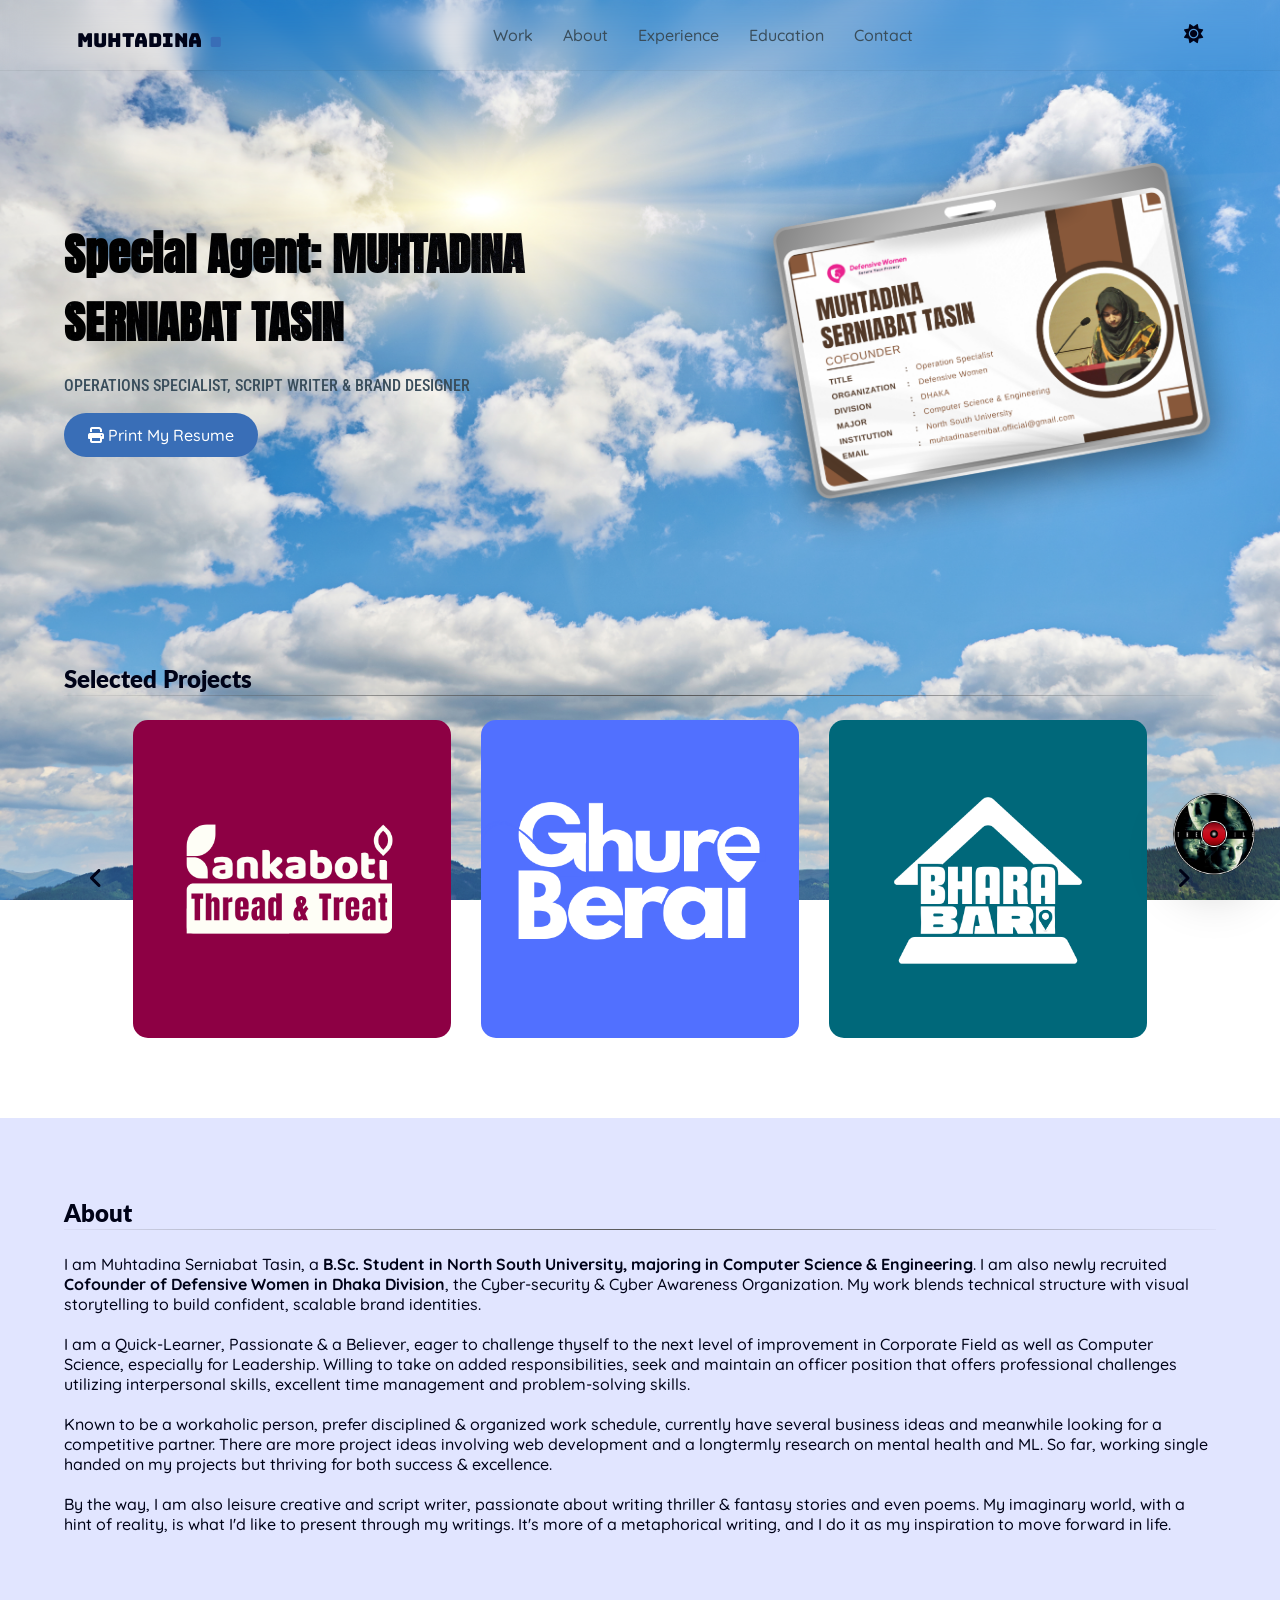
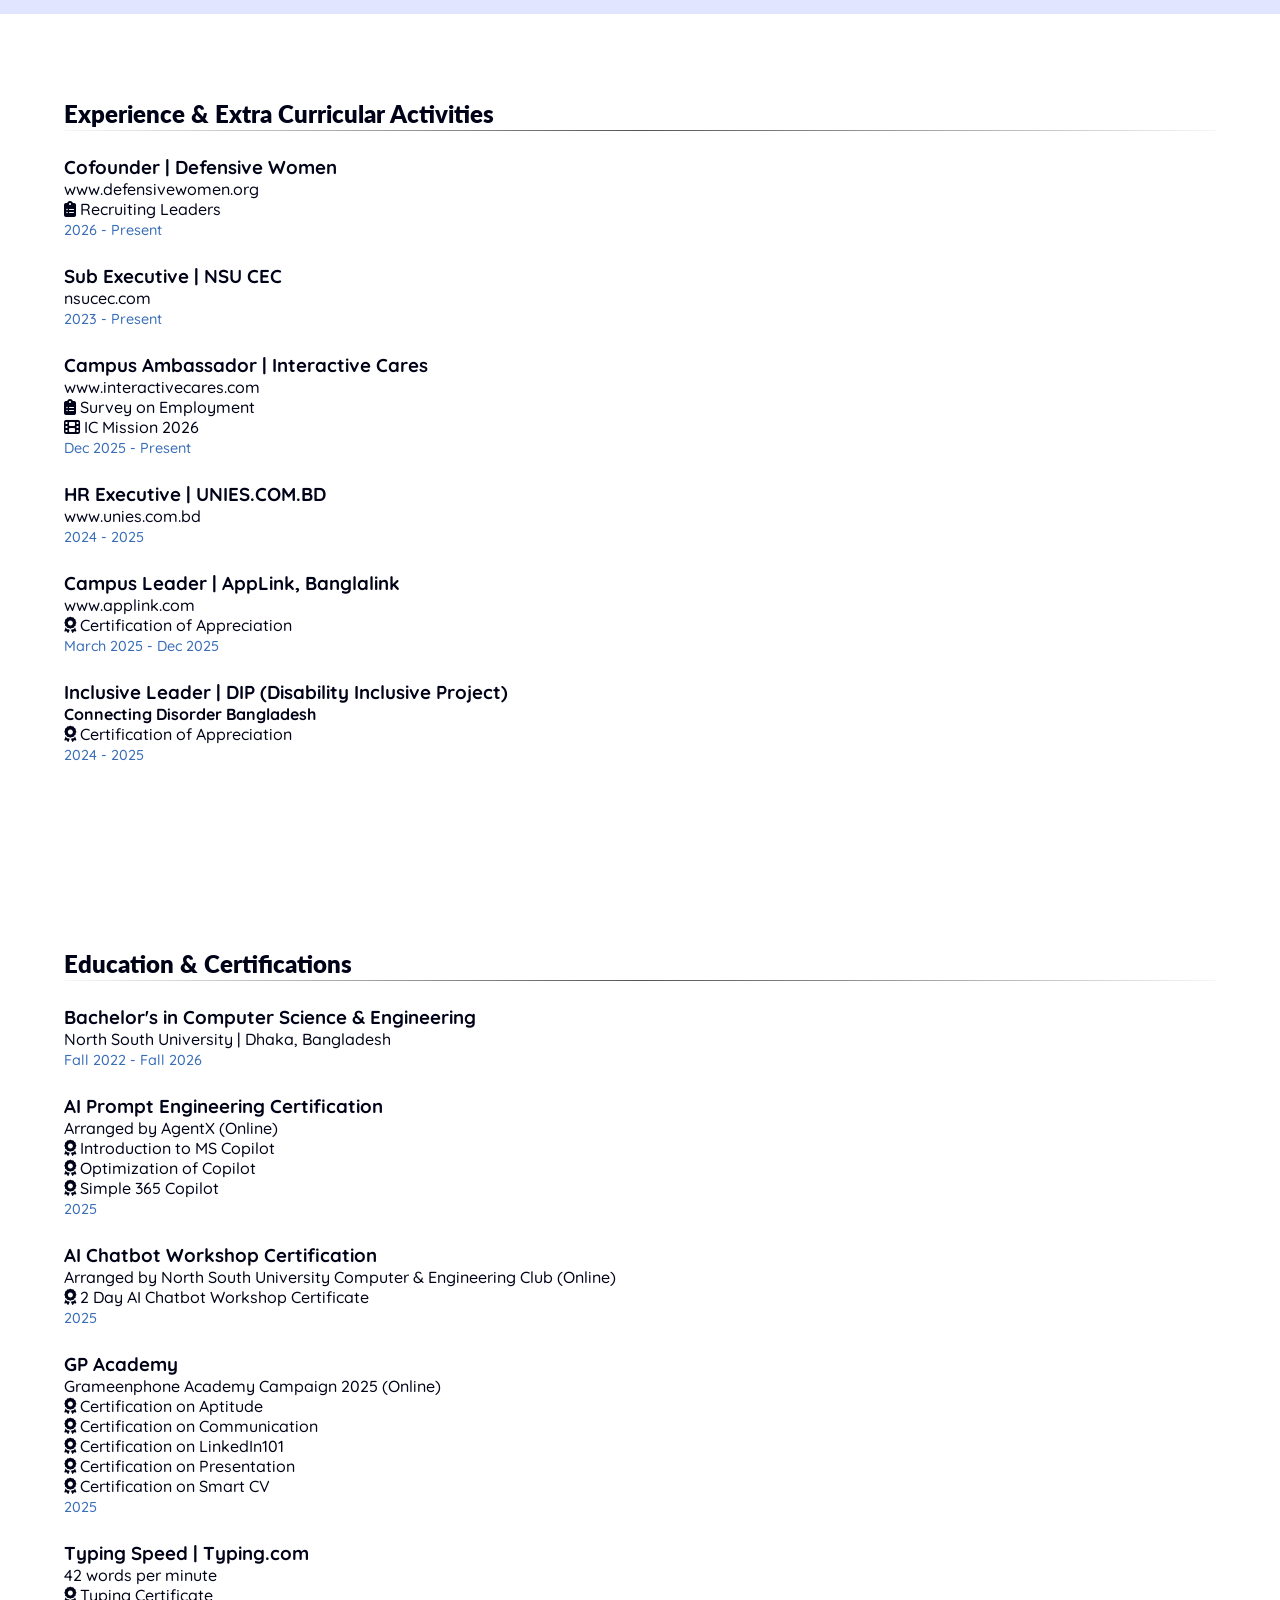
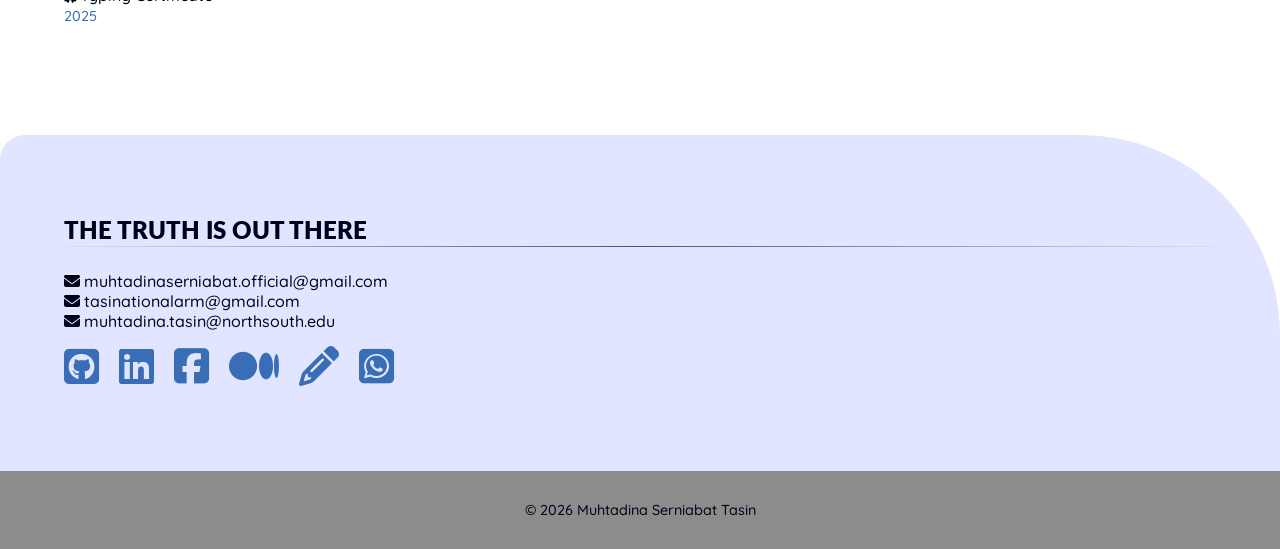
<file: index.html>
<!DOCTYPE html>
<html lang="en">
<head>
    <meta charset="UTF-8">
    <title>Muhtadina Serniabat Tasin</title>
    <meta name="viewport" content="width=device-width, initial-scale=1.0">

    <link href="https://fonts.googleapis.com/css2?family=Poppins:wght@300;400;600;800&display=swap" rel="stylesheet">
    <link rel="stylesheet" href="style.css">
    <link rel="stylesheet" href="https://cdnjs.cloudflare.com/ajax/libs/font-awesome/6.5.0/css/all.min.css">

    <link rel="preconnect" href="https://fonts.googleapis.com">
    <link rel="preconnect" href="https://fonts.gstatic.com" crossorigin>
    <link href="https://fonts.googleapis.com/css2?family=Anton&family=Arimo:ital,wght@0,400..700;1,400..700&family=Betania+Patmos+In&family=Betania+Patmos+In+GDL&family=Bungee&family=Hind+Siliguri:wght@300;400;500;600;700&family=Inconsolata:wght@200..900&family=Lato:ital,wght@0,100;0,300;0,400;0,700;0,900;1,100;1,300;1,400;1,700;1,900&family=Lobster+Two:ital,wght@0,400;0,700;1,400;1,700&family=Merriweather:ital,opsz,wght@0,18..144,300..900;1,18..144,300..900&family=Montserrat:ital,wght@0,100..900;1,100..900&family=Oswald:wght@200..700&family=Playwrite+AT:ital,wght@0,100..400;1,100..400&family=Quicksand:wght@300..700&family=Roboto+Condensed:ital,wght@0,100..900;1,100..900&family=Roboto:ital,wght@0,100..900;1,100..900&family=Ubuntu:ital,wght@0,300;0,400;0,500;0,700;1,300;1,400;1,500;1,700&display=swap" rel="stylesheet">

    <script src="music.js" defer></script>
</head>
<body>

<button id="musicBtn" class="music-btn"><img src="assets/music.png" alt="x-music"></button>

<audio id="bgMusic" loop>
    <source src="assets/music.mp3" type="audio/mpeg">
</audio>


<header>
    <nav class="container">
        <div class="logo">Muhtadina<span><b> .</b></span></div>

        <ul class="nav-links">
            <li><a href="#work">Work</a></li>
            <li><a href="#about">About</a></li>
            <li><a href="#experience">Experience</a></li>
            <li><a href="#education">Education</a></li>
            <!--<li><a href="#tools">Expertise</a></li>-->
            <li><a href="#contact">Contact</a></li>
        </ul>

        <div class="controls">
            <button id="theme-toggle"><i class="fa-solid fa-sun"></i></button>
            <div class="hamburger" id="hamburger">
                <span></span>
                <span></span>
                <span></span>
            </div>
        </div>
    </nav>
</header>

<section class="hero container">
    <div class="hero-flex">

        <div class="hero-text">
            <h1>Special Agent: MUHTADINA SERNIABAT TASIN</h1>
            <p>OPERATIONS SPECIALIST, SCRIPT WRITER & BRAND DESIGNER</p>
            <a href="assets/resume.pdf" class="btn" target="_blank"><i class="fa-solid fa-print"></i> Print My Resume</a>
        </div>

        <img src="assets/card.png" alt="Muhtadina Serniabat Tasin" class="hero-image">
        <!--<img src="assets/card.png" alt="Muhtadina Serniabat Tasin" class="hero-overlay">-->

    </div>
</section>


<section id="work" class="work container">
    <h2>Selected Projects</h2>
    <div class="line"></div>

    <div class="carousel-container">
        <button class="arrow left" id="prev"><i class="fa-solid fa-angle-left"></i></button>
        <div class="carousel-wrapper">
        <div class="grid" id="carousel">
            <div class="card">
            <img src="assets/logos/kankaboti-inverse.png" alt="">
            <a href="kankaboti.html"><div class="overlay">
                <h3>Kankaboti Thread & Treat</h3>
                <div class="line"></div>
                <p>Bakery and Bottuques Brand metaphorically expressing the first letter of the Owner's name K as a butterfly's side, where the letter i presents the candle along with not just symbolizing the birthday candle, but also free-will; free-will to custommise the homemade goods.</p>
            </div></a>
            </div>

            <div class="card">
            <img src="assets/logos/ghureberai-inverse.png" alt="">
            <a href="ghureberai.html"><div class="overlay">
                <h3>Ghure Berai</h3>
                <div class="line"></div>
                <p>A Live-Mapping Website Brand where G stands for direction and e stands for Location Pin. The Color Green and Blue stand for the Calm Nature of Bangladesh.</p>
            </div></a>
            </div>

            <div class="card">
            <img src="assets/logos/BharaBari-inverse.png" alt="">
            <a href="bharabari.html"><div class="overlay">
                <h3>Bhara Bari</h3>
                <div class="line"></div>
                <p>Rental House Service Brand especially to build a website, where the Location Pin in Letter - i stands for live-mapping feature.</p>
            </div></a>
            </div>

            <div class="card">
            <img src="assets/logos/AICatera-inverse.png" alt="">
            <a href="aicatera.html"><div class="overlay">
                <h3>AI Catera</h3>
                <div class="line"></div>
                <p>An AI Based Catering System and Server Brand designed to implement in Restaurants to enhance their waitstaff system, replacing the waiters with simple cater machines.</p>
            </div></a>
            </div>

            <div class="card">
            <img src="assets/logos/ww-inverse.png" alt="">
            <a href="ww.html"><div class="overlay">
                <h3>Whiskers & Wishes</h3>
                <div class="line"></div>
                <p>An Adoption Site with limited services just to Adopt Kittens. For a magical Visualization, the Letter i has a Star on it.</p>
            </div></a>
            </div>
        </div>
        </div>
        <button class="arrow right" id="next"><i class="fa-solid fa-angle-right"></i></button>
    </div>
</section>
<div class="about_div">
<section id="about" class="about container">
    <h2>About</h2>
    <div class="line"></div>
    <p>
        I am Muhtadina Serniabat Tasin, a <b>B.Sc. Student in North South University, majoring 
        in Computer Science & Engineering</b>. I am also newly recruited <b>Cofounder
        of Defensive Women in Dhaka Division</b>, the Cyber-security & Cyber Awareness Organization. 
        My work blends technical structure with visual storytelling
        to build confident, scalable brand identities.
    </br>
    </br>
        I am a Quick-Learner, Passionate & a Believer, eager to challenge thyself to the 
        next level of improvement in Corporate Field as well as Computer Science, especially for Leadership. 
        Willing to take on added responsibilities, seek and maintain an officer position that offers 
        professional challenges utilizing interpersonal skills, excellent time management and problem-solving skills.
    </br>
    </br>
        Known to be a workaholic person, prefer disciplined & organized work schedule, 
        currently have several business ideas and meanwhile looking for a competitive partner. 
        There are more project ideas involving web development and a longtermly research on mental health and ML. So far, working single handed on my projects but thriving for both success & excellence.
    </br>
    </br>
        By the way, I am also leisure creative and script writer, passionate about writing thriller & fantasy stories and even poems. 
        My imaginary world, with a hint of reality, is what I'd like to present through my writings. It's more of a metaphorical writing, and I do it as my inspiration to move forward in life. 
    </p>
</section>
</div>

<div class="rest">
<section id="experience" class="achievements container">
    <h2>Experience & Extra Curricular Activities</h2>
    <div class="line"></div>

    <div class="timeline">
        <div class="timeline-item">
            <h3>Cofounder | Defensive Women</h3>
            <p>www.defensivewomen.org</p>
            <a href="https://forms.gle/N6rZ6SHcLqW2CNRSA" class="ex" target="_blank"><i class="fa-solid fa-clipboard-list"></i> Recruiting Leaders</a></br>
            <span>2026 - Present</span>
        </div>

        <div class="timeline-item">
            <h3>Sub Executive | NSU CEC</h3>
            <p>nsucec.com</p>
            <span>2023 - Present</span>
        </div>

        <div class="timeline-item">
            <h3>Campus Ambassador | Interactive Cares</h3>
            <p>www.interactivecares.com</p>
            <a href="https://forms.gle/6YZ4mcf4nHhk4Wwe7" class="ex" target="_blank"><i class="fa-solid fa-clipboard-list"></i> Survey on Employment</a></br>
            <a href="https://www.facebook.com/share/v/1ArR4DXmpF/" class="ex" target="_blank"><i class="fa-solid fa-film"></i> IC Mission 2026</a></br>
            <span>Dec 2025 - Present</span>
        </div>

        <div class="timeline-item">
            <h3>HR Executive | UNIES.COM.BD</h3>
            <p>www.unies.com.bd</p>
            <span>2024 - 2025</span>
        </div>

        <div class="timeline-item">
            <h3>Campus Leader | AppLink, Banglalink</h3>
            <p>www.applink.com</p>
            <a href="assets/certificates/1770057919396.jpg" class="ex" target="_blank"><i class="fa-solid fa-award"></i> Certification of Appreciation</a></br>
            <span>March 2025 - Dec 2025</span>
        </div>

        <div class="timeline-item">
            <h3>Inclusive Leader | DIP (Disability Inclusive Project)</h3>
            <p><b>Connecting Disorder Bangladesh</b></p>
            <p></p>
            <a href="assets/certificates/dip_certificate.pdf" class="ex" target="_blank"><i class="fa-solid fa-award"></i> Certification of Appreciation</a></br>
            <span>2024 - 2025</span>
        </div>
    </div>
</section>

<section id="education" class="achievements container">
    <h2>Education & Certifications</h2>
    <div class="line"></div>

    <div class="timeline">
        <div class="timeline-item">
            <h3>Bachelor's in Computer Science & Engineering</h3>
            <p>North South University | Dhaka, Bangladesh</p>
            <span>Fall 2022 - Fall 2026</span>
        </div>

        <div class="timeline-item">
            <h3>AI Prompt Engineering Certification</h3>
            <p>Arranged by AgentX (Online)</p>
            <a href="assets/certificates/intro_to_365copilot-muhtadina_ Microsoft Learn.pdf" class="ex" target="_blank"><i class="fa-solid fa-award"></i> Introduction to MS Copilot</a></br>
            <a href="assets/certificates/optimize - muhtadinaserniabattasin-2496 _ Microsoft Learn.pdf" class="ex" target="_blank"><i class="fa-solid fa-award"></i> Optimization of Copilot</a></br>
            <a href="assets/certificates/simple365copilot-muhtadina_ Microsoft Learn.pdf" class="ex" target="_blank"><i class="fa-solid fa-award"></i> Simple 365 Copilot</a></br>
            <span>2025</span>
        </div>

        <div class="timeline-item">
            <h3>AI Chatbot Workshop Certification</h3>
            <p>Arranged by North South University Computer & Engineering Club (Online)</p>
            <a href="assets/certificates/d8b42b38.png" class="ex" target="_blank"><i class="fa-solid fa-award"></i> 2 Day AI Chatbot Workshop Certificate</a></br>
            <span>2025</span>
        </div>

        <div class="timeline-item">
            <h3>GP Academy</h3>
            <p>Grameenphone Academy Campaign 2025 (Online)</p>
            <a href="assets/certificates/Certificate-aptitude.pdf" class="ex" target="_blank"><i class="fa-solid fa-award"></i> Certification on Aptitude</a></br>
            <a href="assets/certificates/Certificate-artofCommunication.pdf" class="ex" target="_blank"><i class="fa-solid fa-award"></i> Certification on Communication</a></br>
            <a href="assets/certificates/Certificate-linkedin101.pdf" class="ex" target="_blank"><i class="fa-solid fa-award"></i> Certification on LinkedIn101</a></br>
            <a href="assets/certificates/Certificate-presentation.pdf" class="ex" target="_blank"><i class="fa-solid fa-award"></i> Certification on Presentation</a></br>
            <a href="assets/certificates/Certificate-smartCV.pdf" class="ex" target="_blank"><i class="fa-solid fa-award"></i> Certification on Smart CV</a></br>
            <span>2025</span>
        </div>

        <div class="timeline-item">
            <h3>Typing Speed | Typing.com</h3>
            <p>42 words per minute</p>
            <a href="assets/certificates/TypingCertification.pdf" class="ex" target="_blank"><i class="fa-solid fa-award"></i> Typing Certificate</a></br>
            <span>2025</span>
        </div>
    </div>
</section>

<!--<section id="tools" class="achievements container">
    <h2>Expertise: Tools & Software</h2>
    <div class="line"></div>
    <i class="fa-brands fa-figma"></i>
    
    <i class="fa-solid fa-clipboard-question"></i>
</section>-->
</div>

<div class="contact_div">
<section id="contact" class="contact container">
    <h2>THE TRUTH IS OUT THERE</h2>
    <div class="line"></div>
    <p><i class="fa-solid fa-envelope"></i> muhtadinaserniabat.official@gmail.com</p>
    <p><i class="fa-solid fa-envelope"></i> tasinationalarm@gmail.com</p>
    <p><i class="fa-solid fa-envelope"></i> muhtadina.tasin@northsouth.edu</p>
    <div class="links">
        <a href="https://github.com/Muhtadina" target="_blank"><i class="fa-brands fa-square-github"></i></a>
        <a href="https://linkedin.com/in/muhtadina-serniabat-tasin" target="_blank"><i class="fa-brands fa-linkedin"></i></a>
        <a href="https://www.facebook.com/mutadinaserniabat.tasin/" target="_blank"><i class="fa-brands fa-square-facebook"></i></a>
        <a href="https://medium.com/@muhtadinatasin" target="_blank"><i class="fa-brands fa-medium"></i></a>
        <a href="https://www.wattpad.com/user/d_pressed_chicken" target="_blank"><i class="fa-solid fa-pencil"></i></a>
        <a href="https://whatsapp.com/" target="_blank"><i class="fa-brands fa-square-whatsapp"></i></a>
    </div>
</section>
</div>

<footer>
    <p>© 2026 Muhtadina Serniabat Tasin</p>
</footer>

<script src="script.js"></script>
</body>
</html>
</file>
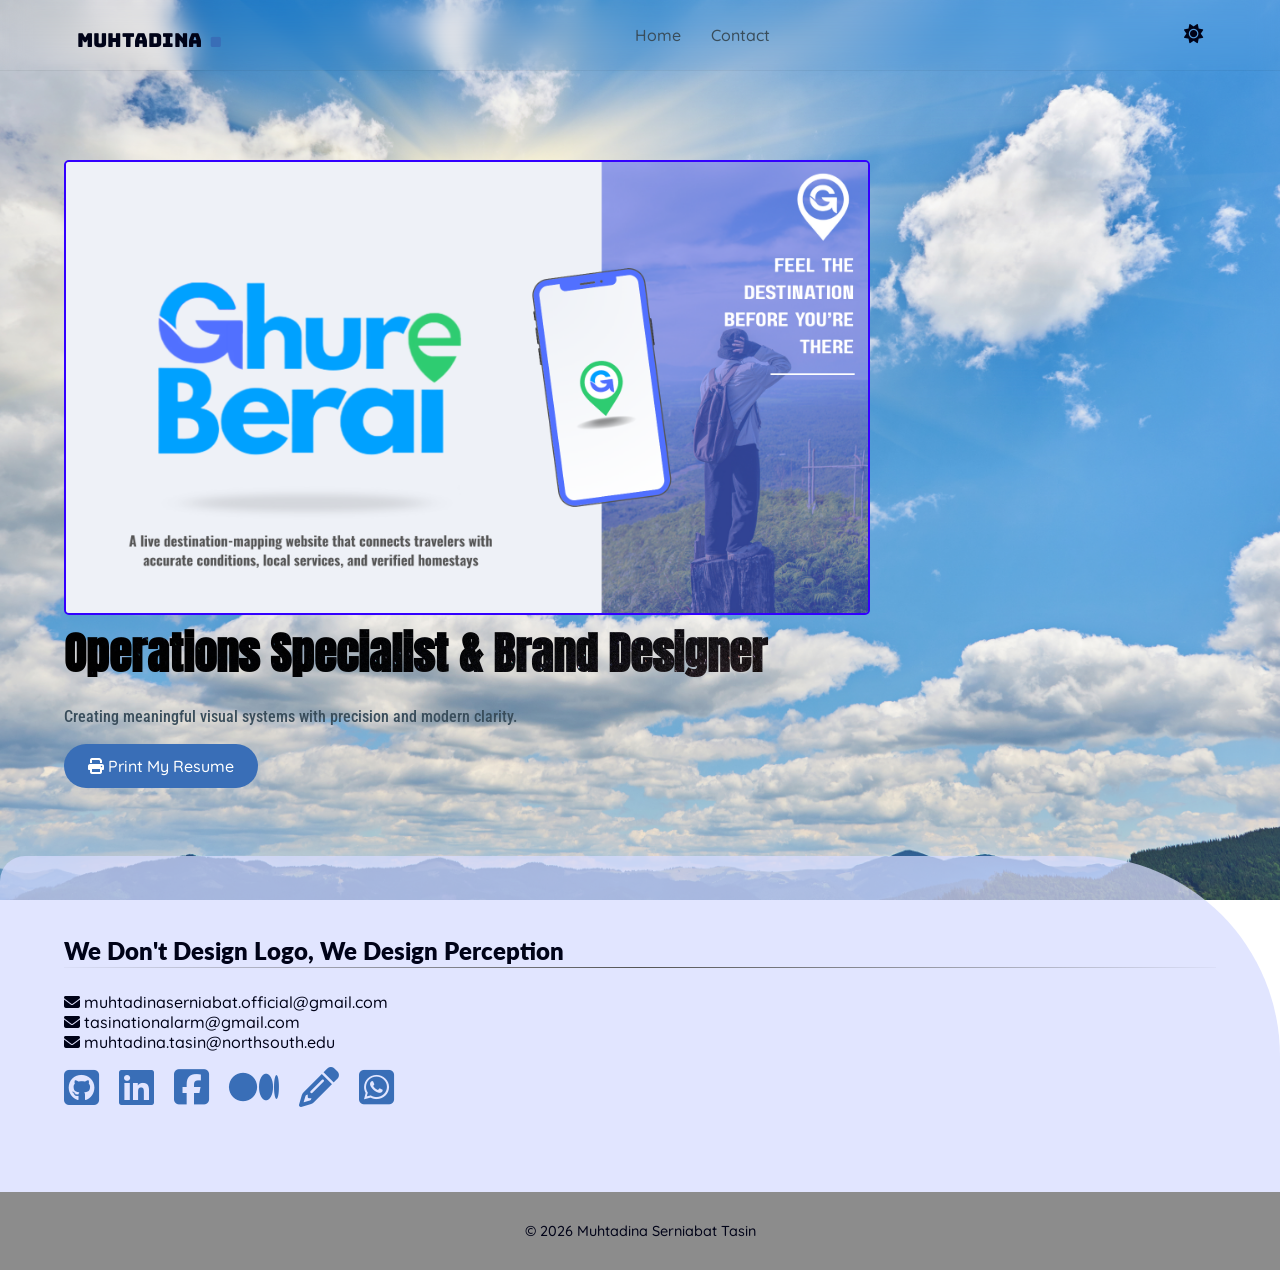
<file: ghureberai.html>
<!DOCTYPE html>
<html lang="en">
<head>
    <meta charset="UTF-8">
    <title>Muhtadina Serniabat Tasin</title>
    <meta name="viewport" content="width=device-width, initial-scale=1.0">

    <link href="https://fonts.googleapis.com/css2?family=Poppins:wght@300;400;600;800&display=swap" rel="stylesheet">
    <link rel="stylesheet" href="style.css">
    <link rel="stylesheet" href="https://cdnjs.cloudflare.com/ajax/libs/font-awesome/6.5.0/css/all.min.css">

    <link rel="preconnect" href="https://fonts.googleapis.com">
    <link rel="preconnect" href="https://fonts.gstatic.com" crossorigin>
    <link href="https://fonts.googleapis.com/css2?family=Anton&family=Arimo:ital,wght@0,400..700;1,400..700&family=Betania+Patmos+In&family=Betania+Patmos+In+GDL&family=Bungee&family=Hind+Siliguri:wght@300;400;500;600;700&family=Inconsolata:wght@200..900&family=Lato:ital,wght@0,100;0,300;0,400;0,700;0,900;1,100;1,300;1,400;1,700;1,900&family=Lobster+Two:ital,wght@0,400;0,700;1,400;1,700&family=Merriweather:ital,opsz,wght@0,18..144,300..900;1,18..144,300..900&family=Montserrat:ital,wght@0,100..900;1,100..900&family=Oswald:wght@200..700&family=Playwrite+AT:ital,wght@0,100..400;1,100..400&family=Quicksand:wght@300..700&family=Roboto+Condensed:ital,wght@0,100..900;1,100..900&family=Roboto:ital,wght@0,100..900;1,100..900&family=Ubuntu:ital,wght@0,300;0,400;0,500;0,700;1,300;1,400;1,500;1,700&display=swap" rel="stylesheet">

</head>
<body>

<header>
    <nav class="container">
        <div class="logo">Muhtadina<span><b> .</b></span></div>

        <ul class="nav-links">
            <li><a href="index.html">Home</a></li>
            <li><a href="#contact">Contact</a></li>
        </ul>

        <div class="controls">
            <button id="theme-toggle"><i class="fa-solid fa-sun"></i></button>
            <div class="hamburger" id="hamburger">
                <span></span>
                <span></span>
                <span></span>
            </div>
        </div>
    </nav>
</header>

<section class="hero container">
    <div class="logo-bg">
            <img src="assets/ghureberai/ghureberai-bg.png" alt="ghureberai">
    </div>
    
    <div class="hero-flex">

        <div class="hero-text">
            <h1>Operations Specialist & Brand Designer</h1>
            <p>Creating meaningful visual systems with precision and modern clarity.</p>
            <a href="assets/resume.pdf" class="btn" target="_blank"><i class="fa-solid fa-print"></i> Print My Resume</a>
        </div>

    </div>
</section>




<div class="contact_div">
<section id="contact" class="contact container">
    <h2>We Don't Design Logo, We Design Perception</h2>
    <div class="line"></div>
    <p><i class="fa-solid fa-envelope"></i> muhtadinaserniabat.official@gmail.com</p>
    <p><i class="fa-solid fa-envelope"></i> tasinationalarm@gmail.com</p>
    <p><i class="fa-solid fa-envelope"></i> muhtadina.tasin@northsouth.edu</p>
    <div class="links">
        <a href="https://github.com/Muhtadina" target="_blank"><i class="fa-brands fa-square-github"></i></a>
        <a href="https://linkedin.com/in/muhtadina-serniabat-tasin" target="_blank"><i class="fa-brands fa-linkedin"></i></a>
        <a href="https://www.facebook.com/mutadinaserniabat.tasin/" target="_blank"><i class="fa-brands fa-square-facebook"></i></a>
        <a href="https://medium.com/@muhtadinatasin" target="_blank"><i class="fa-brands fa-medium"></i></a>
        <a href="https://www.wattpad.com/user/d_pressed_chicken" target="_blank"><i class="fa-solid fa-pencil"></i></a>
        <a href="https://whatsapp.com/" target="_blank"><i class="fa-brands fa-square-whatsapp"></i></a>
    </div>
</section>
</div>

<footer>
    <p>© 2026 Muhtadina Serniabat Tasin</p>
</footer>

<script src="script.js"></script>
</body>
</html>
</file>
<file: style.css>
:root {
    --bg: #ffffff;
    --text: #000318;
    --secondary: #394d5b;
    --secondary-hover: #111111;
    --accent: #396eb7;
    --accent-hover: #8fa9ff;
    --card-bg: #f5f5f5;
    --nav-shadow: rgb(255 255 255 10%);
    --line:linear-gradient(1deg, 
    transparent, #555, transparent);
    --footer: #828282ea;
    --contact:#d6dcffb9;
    --box-shadow: 0 20px 50px rgba(0,0,0,0.2);

    --img: url('assets/light.jpg');
    --title: url('assets/light-title.png');
}

[data-theme="dark"] {
    --bg: #0f0f14;
    --text: #ffffff;
    --secondary: #aaaaaa;
    --secondary-hover: #ffffff;
    --accent: #399cb7;
    --accent-hover: #8fddff;
    --card-bg: #1a1a25;
    --nav-shadow: rgba(255, 255, 255, 0.5);
    --line: linear-gradient(0deg, 
    transparent, #c6c6c6, transparent);
    --footer: #000000ea;
    --contact:#08001de0;
    --box-shadow: 0 20px 50px rgba(255, 255, 255, 0.2);

    --img: url('assets/dark.jpg');
    --title: url('assets/dark-title.png');
}

* {
    margin: 0;
    padding: 0;
    box-sizing: border-box;
    transition: background 0.3s ease, color 0.3s ease;
}

body {
    font-family: 'Quicksand', sans-serif;
    font-weight: 500;
    background: var(--bg);
    color: var(--text);

    background-image: var(--img);
    background-size: cover;
    background-repeat: no-repeat;
    background-position: center;
    background-attachment: fixed;
}

body h1, h2{
    font-family: 'Lato', sans-serif;
    font-weight: 800; 
}

.container {
    width: min(1200px, 90%);
    margin: auto;
    padding: 80px 0;
}

/* MUSIC */
.music-btn {
    position: fixed;
    bottom: 25px;
    right: 25px;

    width: 82px;
    height: 82px;

    border-radius: 50%;
    border: none;

    background: #003e4800;
    color: white;
    font-size: 24px;

    cursor: pointer;
    z-index: 999;

    display: flex;
    align-items: center;
    justify-content: center;

    /*box-shadow: 0 6px 15px rgba(0,0,0,0.2);*/
    box-shadow: var(--box-shadow);

    animation: spin 4s linear infinite;
}

.music-btn img {
    width: 100%;
    height: 100%;
    object-fit: cover;
    border-radius: 50%;
}

@keyframes spin {
    from { transform: rotate(0deg); }
    to { transform: rotate(360deg); }
}

.music-btn.paused {
    animation: none;
}

.music-btn:hover{
    transform: scale(1.1);
    transition: 0.3s;
}

/* NAV */

header {
    position: fixed;
    top: 0;
    left: 0;
    width: 100%;
    /*background: var(--bg);*/
    z-index: 1000;
    border-bottom: 1px solid rgba(0,0,0,0.05);
}

nav {
    display: flex;
    justify-content: space-between;
    align-items: center;
    height: 70px;          /* Controlled height */
    padding: 0;            /* Remove vertical padding */
}

/* Make logo smaller */
.logo {
    font-family: "Bungee", sans-serif;
    font-weight: 400;
    font-size: 1.2rem;     
}
.logo b{
    font-size: 2rem;
}

header .container {
    padding-left: 6%;
    padding-right: 6%;
    padding-top: 0;
    padding-bottom: 0;
    width: 100%;

    /*Glassmorphism Effect
    background: rgb(15 23 42/60%);*/

    backdrop-filter: blur(14px);
    -webskit-backdrop-filter: blur(14px);
    border-bottom: 1px solid var(--nav-shadow);
}


.logo span {
    color: var(--accent);
}

.nav-links {
    display: flex;
    gap: 30px;
    list-style: none;
}

.nav-links a {
    text-decoration: none;
    color: var(--secondary);
}

.nav-links a:hover{
    color: var(--secondary-hover);
    transition: 0.3s;
    border-bottom: 1.5px solid var(--secondary-hover);
}

.controls {
    display: flex;
    gap: 15px;
    align-items: center;
}

.controls button{
    color:var(--text);
}

#theme-toggle {
    border: none;
    background: none;
    font-size: 1.2rem;
    cursor: pointer;
}

/* Hamburger */

.hamburger {
    display: none;
    flex-direction: column;
    gap: 4px;
    cursor: pointer;
}

.hamburger span {
    width: 25px;
    height: 3px;
    background: var(--text);
}

/* HERO */

.hero {
    padding-top: 160px;
}

.hero h1 {
    font-family: 'Anton', sans-serif;
    font-size: clamp(2rem, 5vw, 2.8rem);
    margin-bottom: 20px;

    background: var(--title);
    -webkit-background-clip: text;
    color: transparent; 
    animation: animate 80s linear infinite;
}

@keyframes animate{
    0%{
        background-position: 0% 50%;
    }
    100%{
        background-position: 100% 50%; 
    }
}

.hero p {
    font-family: 'Roboto Condensed', sans-serif;
    color: var(--secondary);
    margin-bottom: 30px;
}

.btn {
    background: var(--accent);
    padding: 12px 24px;
    border-radius: 30px;
    text-decoration: none;
    color: white;
}

.btn:hover{
    background: var(--accent-hover);
    color: #000000;
}

.hero-flex {
    display: flex;
    align-items: center;
    justify-content: space-between;
    gap: 60px;
}

.hero-text {
    flex: 1;
}

.hero-image {
    flex: 1;
    display: flex;
    justify-content: center;

    width: 100%;
    max-width: 450px;
    border-radius: 20px;
    /*box-shadow: var(--box-shadow);*/
    filter: drop-shadow(0 12px 20px rgba(0,0,0,0.45));
}
.hero-overlay{
    position: absolute;       /* position relative to hero-container */
    right: 2%;
    width: 180px;
    transform: rotate(8deg);
    z-index: 10;
    filter: drop-shadow(0 15px 25px rgba(0,0,0,0.35));
}


@media (max-width: 768px) {

    .hero-flex {
        flex-direction: column;
        text-align: center;
    }

    .hero-image {
        margin-top: 30px;
    }

    .hero-image img {
        width: 250px;
    }
}

.logo-bg img{
    width: 70%;
    height: 50%;
    border-radius: 5px;
    border: 2px solid rgb(51, 0, 255);
}

/* Horizontal Line*/
.line{
    width: 100%;
    height: 1px; 
    background: var(--line);
    margin-top: 2px;
    margin-bottom: 24px;
}

/* WORK */
.grid {
    display: flex;
    gap: 30px;
    transition: transform 0.5s ease;
}

.card {
    min-width: calc((100% - 60px) / 3);
}

/* Tablet */
@media (max-width: 992px) {
    .card {
        min-width: calc((100% - 30px) / 2);
    }
}

/* Mobile */
@media (max-width: 600px) {
    .card {
        min-width: 100%;
    }
}

.carousel-container {
    position: relative;
    margin: 0 6%;
}

.carousel-wrapper {
    overflow: hidden;
}

/* arrows */
.arrow {
    position: absolute;
    top: 50%;
    transform: translateY(-50%);
    border: none;
    color: var(--text);
    font-size: 1.5rem;
    padding: 12px 16px;
    cursor: pointer;
    border-radius: 50%;
    z-index: 20;
    background: none;
}

.arrow:hover{
    background: var(--accent);
    transition: 0.5s;
}

.arrow.left {
    left: -60px;  /* outside */
}

.arrow.right {
    right: -60px; /* outside */
}

.card {
    position: relative;
    border-radius: 15px;
    overflow: hidden;
}

.card img {
    width: 100%;
    display: block;
}

.overlay {
    position: absolute;
    bottom: 0;
    background: linear-gradient(to top, rgba(0,0,0,0.7), transparent);
    color: white;
    padding: 20px;
    opacity: 0;
    transition: 0.4s;
}

.card:hover .overlay{
    opacity: 1;
}

.card:hover img{
    filter: blur(10px);
    -webskit-filter: blur(10px);
    transition: 0.4s;
}

/* TIMELINE */

.timeline-item {
    margin-bottom: 25px;
}

.timeline-item span {
    color: var(--accent);
    font-size: 0.9rem;
}

.timeline-item a{
    text-decoration: none;
    color: var(--text);
    padding-top: 5px;
}

/* ABOUT */
.about_div{
    background: var(--contact); 
}

/* REST OF THE SECTIONS */
.rest{
    backdrop-filter: blur(14px);
    -webskit-backdrop-filter: blur(14px);
    border-top: 1px solid var(--nav-shadow);
    border-bottom: 1px solid var(--nav-shadow);
    margin-top: 5px;
    margin-bottom: 5px;
}

/* CONTACT */
.contact_div{
    background: var(--contact);
    border-top-left-radius:25px;
    border-top-right-radius:200px;
    border-top: 2px solid var(--nav-shadow);
}

.links {
    display: flex;
    gap: 20px;
    margin-top: 10px;
}

.links a {
    text-decoration: none;
    color: var(--accent);
    font-size: 40px;
}

/* FOOTER */

footer {
    text-align: center;
    padding: 30px;
    font-size: 0.9rem;
    background-color: var(--footer);
}

/* MOBILE */

@media(max-width: 768px) {

    .nav-links {
        position: fixed;
        top: 70px;
        right: -100%;
        background: var(--bg);
        flex-direction: column;
        width: 200px;
        padding: 30px;
        transition: 0.3s;
    }

    .nav-links.active {
        right: 0;
    }

    .hamburger {
        display: flex;
    }
}
</file>
